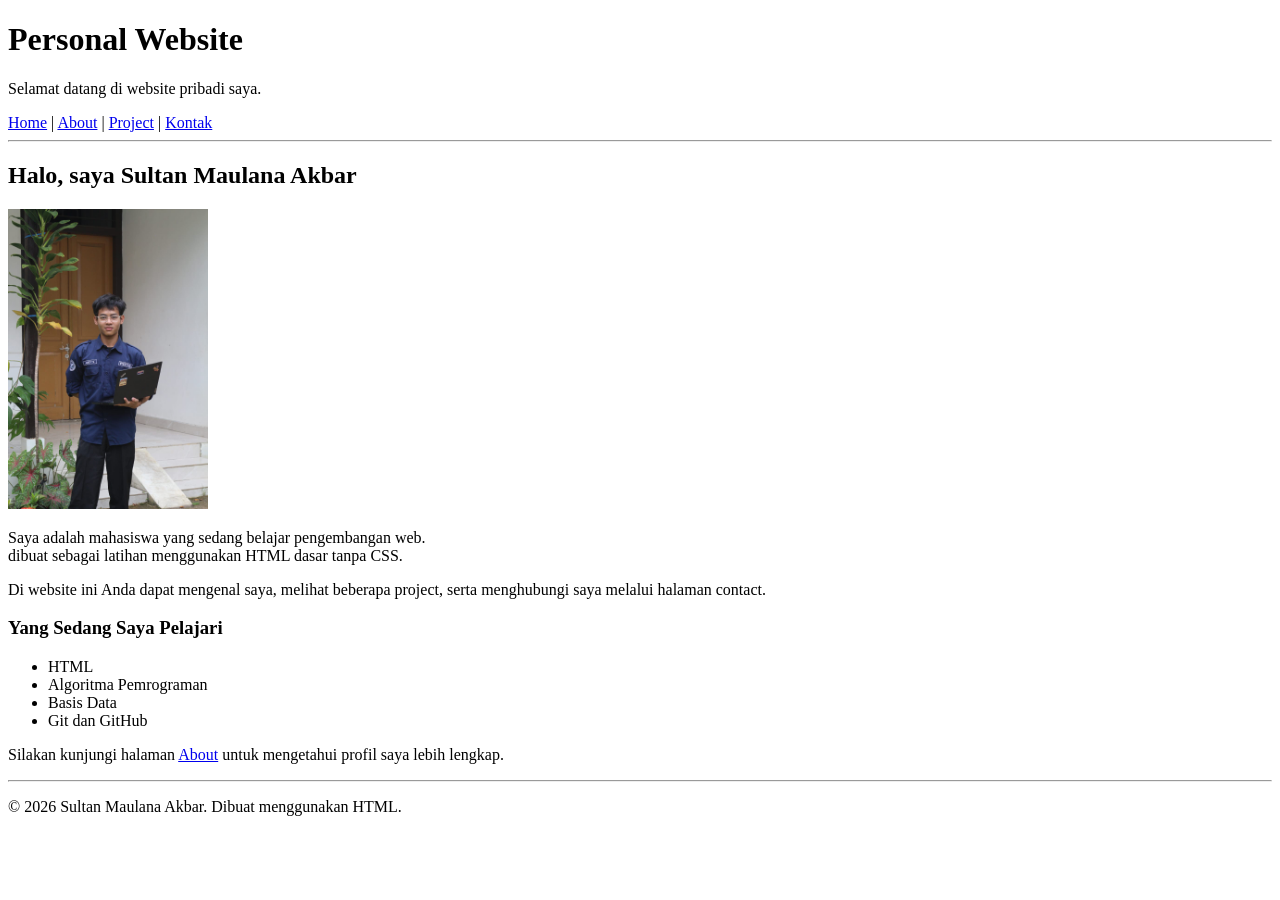
<file: Index.html>
<!DOCTYPE html>
<html lang="en">
<head>
<h1>Personal Website</h1>
<p>Selamat datang di website pribadi saya.</p>
<a href="Home.html">Home</a> <a>|</a> <a href="About.html">About</a> <a>|</a> <a href="project.html">Project</a> <a>|</a> <a href="Kontak.html">Kontak</a> 
<hr>
</head>
<body>
<h2>Halo, saya Sultan Maulana Akbar</h2>
<img src="Assets/images/foto abey.jpeg" alt="Foto Sultan Maulana Akbar" width="200">
<p>Saya adalah mahasiswa yang sedang belajar pengembangan web.
    <br>dibuat sebagai latihan menggunakan HTML dasar tanpa CSS.</p>

<p> Di website ini Anda dapat mengenal saya, melihat beberapa project, serta menghubungi saya melalui halaman contact.</p>
<h3>Yang Sedang Saya Pelajari</h3>
<ul>
  <li>HTML</li>
  <li>Algoritma Pemrograman</li>
  <li>Basis Data</li>
  <li>Git dan GitHub</li>
</ul>
<p> Silakan kunjungi halaman <a href="About.html">About</a> untuk mengetahui profil saya lebih lengkap.</p>
<hr>
<p>&copy; 2026 Sultan Maulana Akbar. Dibuat menggunakan HTML.</p>
</body>
    </html>
</file>
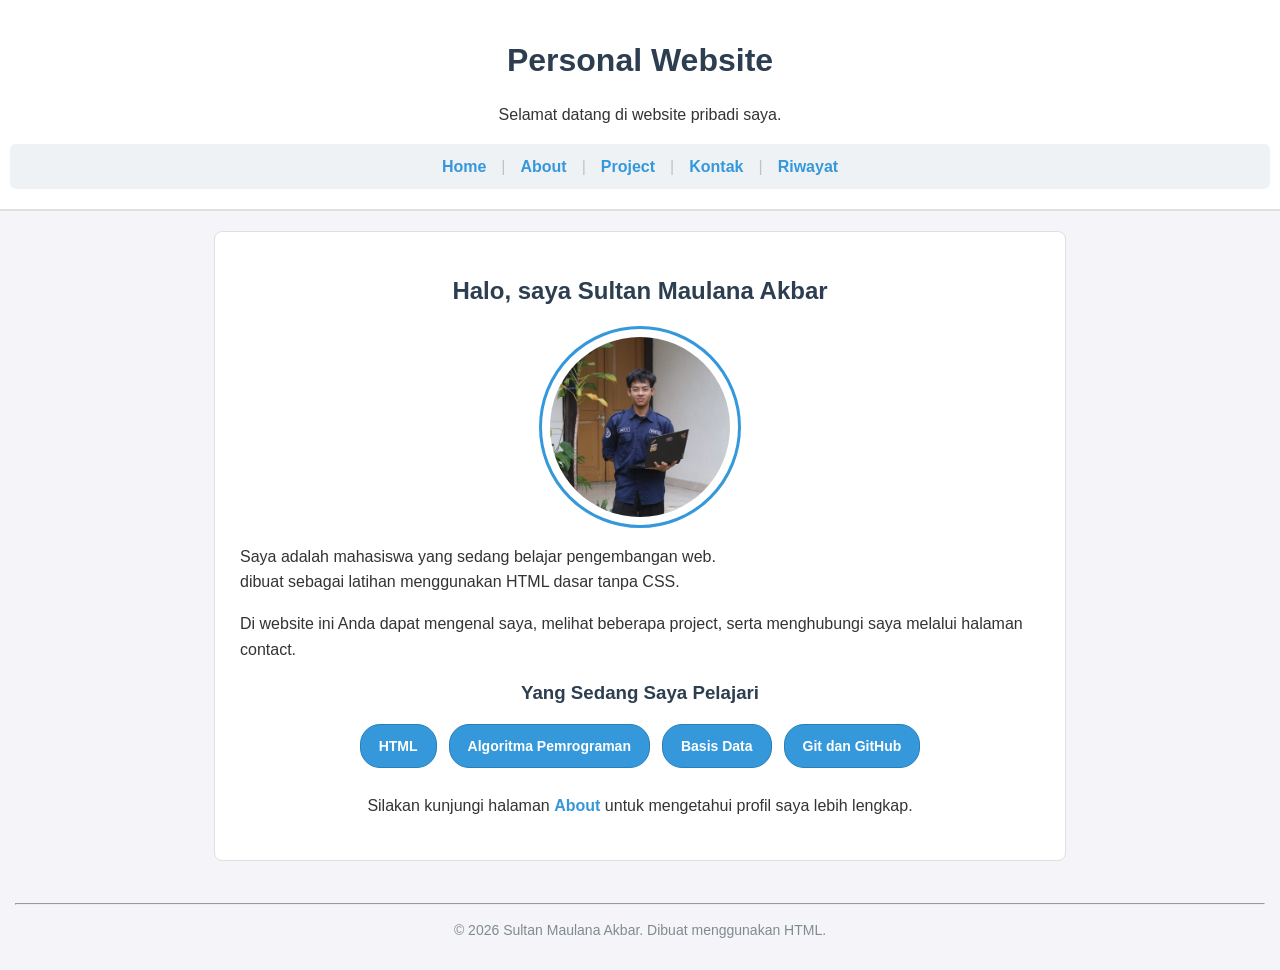
<file: index.html>
<!DOCTYPE html>
<html lang="en">
<head>
  <meta charset="UTF-8">
  <meta name="viewport" content="width=device-width, initial-scale=1.0">
  <title>Personal Website - Home</title>
  <link rel="stylesheet" href="style.css">
</head>
<body>

  <header id="main-header">
    <h1>Personal Website</h1>
    <p>Selamat datang di website pribadi saya.</p>
    
    <nav class="navbar">
      <a href="index.html">Home</a>
      <span class="nav-separator">|</span>
      <a href="About.html">About</a>
      <span class="nav-separator">|</span>
      <a href="project.html">Project</a>
      <span class="nav-separator">|</span>
      <a href="Kontak.html">Kontak</a>
      <span class="nav-separator">|</span>
      <a href="Riwayat.html">Riwayat</a>
    </nav>
  </header>

  <main class="container">
    <h2>Halo, saya Sultan Maulana Akbar</h2>
    
    <img id="profile-img" src="Assets/images/foto abey.jpeg" alt="Foto Sultan Maulana Akbar">
    
    <p>Saya adalah mahasiswa yang sedang belajar pengembangan web.
        <br>dibuat sebagai latihan menggunakan HTML dasar tanpa CSS.</p>

    <p>Di website ini Anda dapat mengenal saya, melihat beberapa project, serta menghubungi saya melalui halaman contact.</p>
    
    <h3>Yang Sedang Saya Pelajari</h3>
    
    <ul class="skill-list">
      <li class="skill-item">HTML</li>
      <li class="skill-item">Algoritma Pemrograman</li>
      <li class="skill-item">Basis Data</li>
      <li class="skill-item">Git dan GitHub</li>
    </ul>

    <p style="text-align: center; margin-top: 25px;">
      Silakan kunjungi halaman <a href="About.html">About</a> untuk mengetahui profil saya lebih lengkap.
    </p>
  </main>

  <footer class="footer">
    <hr>
    <p>&copy; 2026 Sultan Maulana Akbar. Dibuat menggunakan HTML.</p>
  </footer>

</body>
</html>
</file>
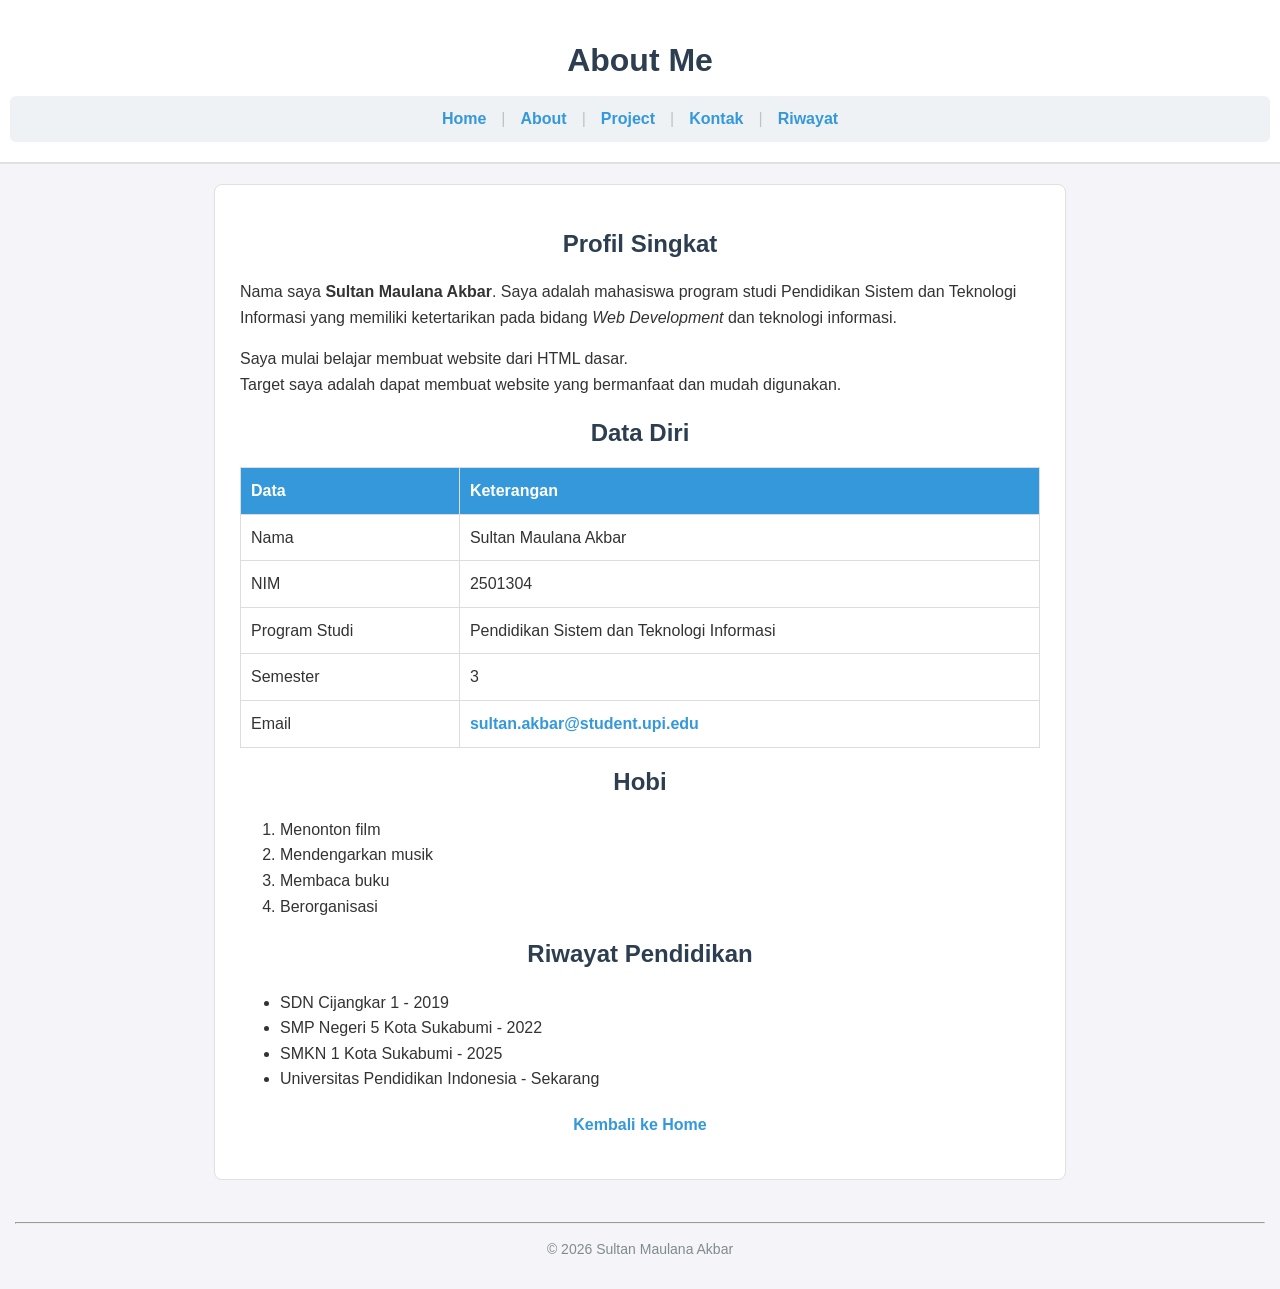
<file: About.html>
<!doctype html>
<html lang="en">
  <head>
    <meta charset="UTF-8">
    <meta name="viewport" content="width=device-width, initial-scale=1.0">
    <title>About Me</title>
    <link rel="stylesheet" href="style.css">
  </head>

  <body>
    <header id="main-header">
      <h1>About Me</h1> 
      <nav class="navbar">
      <a href="index.html">Home</a>
      <span class="nav-separator">|</span>
      <a href="About.html">About</a>
      <span class="nav-separator">|</span>
      <a href="project.html">Project</a>
      <span class="nav-separator">|</span>
      <a href="Kontak.html">Kontak</a>
      <span class="nav-separator">|</span>
      <a href="Riwayat.html">Riwayat</a>
    </nav>
    </header>

    <main class="container">
      <h2>Profil Singkat</h2>
      <p>
        Nama saya <strong>Sultan Maulana Akbar</strong>. Saya adalah mahasiswa
        program studi Pendidikan Sistem dan Teknologi Informasi yang memiliki
        ketertarikan pada bidang <em>Web Development</em> dan teknologi informasi.
      </p>
      <p>
        Saya mulai belajar membuat website dari HTML dasar. <br />Target saya
        adalah dapat membuat website yang bermanfaat dan mudah digunakan.
      </p>

      <h2>Data Diri</h2>
      <table>
          <thead>
              <tr>
                  <th>Data</th>
                  <th>Keterangan</th>
              </tr>
          </thead>
          <tbody>
              <tr>
                  <td>Nama</td>
                  <td>Sultan Maulana Akbar</td>
              </tr>
              <tr>
                  <td>NIM</td>
                  <td>2501304</td>
              </tr>
              <tr>
                  <td>Program Studi</td>
                  <td>Pendidikan Sistem dan Teknologi Informasi</td>
              </tr>
              <tr>
                  <td>Semester</td>
                  <td>3</td>
              </tr>
              <tr>
                  <td>Email</td>
                  <td><a href="mailto:sultan.akbar@student.upi.edu">sultan.akbar@student.upi.edu</a></td>
              </tr>
          </tbody>
      </table>

      <h2>Hobi</h2>
      <ol>
          <li>Menonton film</li>
          <li>Mendengarkan musik</li>
          <li>Membaca buku</li>
          <li>Berorganisasi</li>
      </ol>

      <h2>Riwayat Pendidikan</h2>
      <ul>
          <li>SDN Cijangkar 1 - 2019</li>
          <li>SMP Negeri 5 Kota Sukabumi - 2022</li>
          <li>SMKN 1 Kota Sukabumi - 2025</li>
          <li>Universitas Pendidikan Indonesia - Sekarang</li>
      </ul>

      <p style="text-align: center; margin-top: 20px;">
        <a href="index.html">Kembali ke Home</a>
      </p>
    </main>

    <footer class="footer">
      <hr>
      <p>&copy; 2026 Sultan Maulana Akbar</p>
    </footer>
  </body>
</html>
</file>
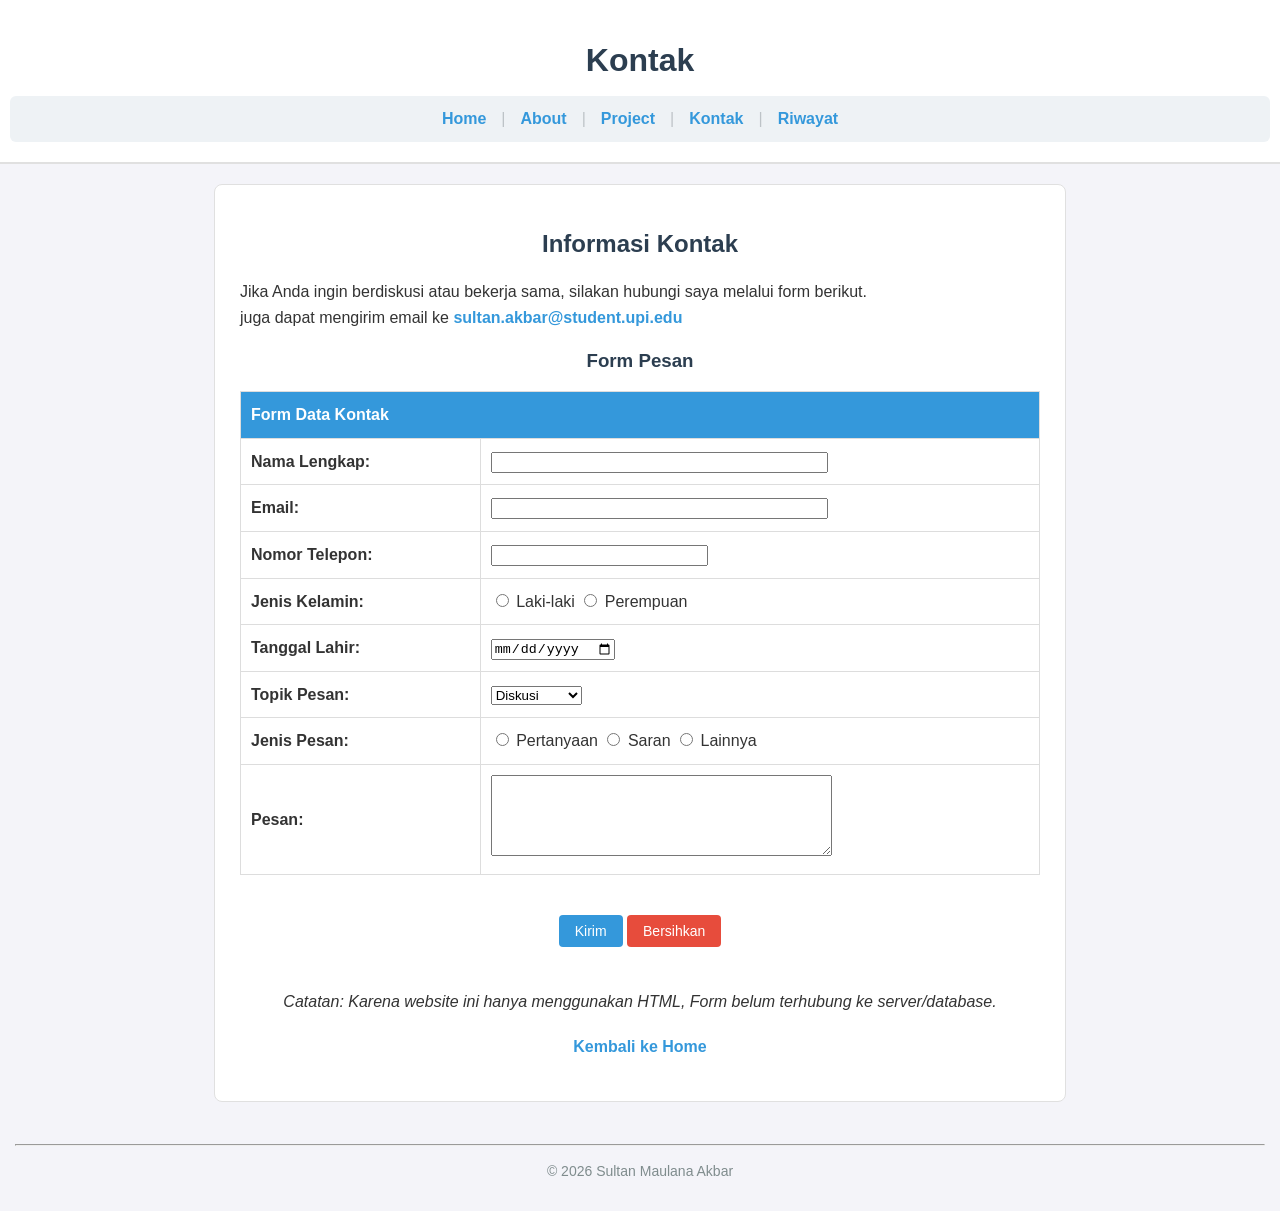
<file: Kontak.html>
<!doctype html>
<html lang="en">
  <head>
    <meta charset="UTF-8">
    <meta name="viewport" content="width=device-width, initial-scale=1.0">
    <title>Kontak</title>
    <link rel="stylesheet" href="style.css">
  </head>

  <body>
    <header id="main-header">
      <h1>Kontak</h1> 
     <nav class="navbar">
      <a href="index.html">Home</a>
      <span class="nav-separator">|</span>
      <a href="About.html">About</a>
      <span class="nav-separator">|</span>
      <a href="project.html">Project</a>
      <span class="nav-separator">|</span>
      <a href="Kontak.html">Kontak</a>
      <span class="nav-separator">|</span>
      <a href="Riwayat.html">Riwayat</a>
    </nav>
    </header>

    <main class="container">
      <h2>Informasi Kontak</h2>
      <p>Jika Anda ingin berdiskusi atau bekerja sama, silakan hubungi saya melalui form berikut.
      <br /> juga dapat mengirim email ke <a href="mailto:sultan.akbar@student.upi.edu">sultan.akbar@student.upi.edu</a></p>
      
      <h3>Form Pesan</h3>
      <form action="#" method="post">
        <table>
          <thead>
            <tr>
              <th colspan="2">Form Data Kontak</th>
            </tr>
          </thead>
          <tbody>
            <tr>
              <td width="30%" align="right"><b><label for="nama">Nama Lengkap:</label></b></td>
              <td><input type="text" id="nama" name="nama" required size="40" /></td>
            </tr>
            <tr>
              <td align="right"><b><label for="email">Email:</label></b></td>
              <td><input type="email" id="email" name="email" required size="40" /></td>
            </tr>
            <tr>
              <td align="right"><b><label for="telepon">Nomor Telepon:</label></b></td>
              <td><input type="text" id="telepon" name="telepon" size="25" /></td>
            </tr>
            <tr>
              <td align="right"><b>Jenis Kelamin:</b></td>
              <td>
                <input type="radio" id="laki" name="jenis_kelamin" value="Laki-laki" />
                <label for="laki">Laki-laki</label>
                <input type="radio" id="perempuan" name="jenis_kelamin" value="Perempuan" />
                <label for="perempuan">Perempuan</label>
              </td>
            </tr>
            <tr>
              <td align="right"><b><label for="tanggal_lahir">Tanggal Lahir:</label></b></td>
              <td><input type="date" id="tanggal_lahir" name="tanggal_lahir" /></td>
            </tr>
            <tr>
              <td align="right"><b><label for="topik">Topik Pesan:</label></b></td>
              <td>
                <select id="topik" name="topik">
                  <option value="diskusi">Diskusi</option>
                  <option value="pertanyaan">Pertanyaan</option>
                  <option value="saran">Saran</option>
                </select>
              </td>
            </tr>
            <tr>
              <td align="right"><b>Jenis Pesan:</b></td>
              <td>
                <input type="radio" id="pertanyaan" name="jenis_pesan" value="Pertanyaan" />
                <label for="pertanyaan">Pertanyaan</label>
                <input type="radio" id="saran" name="jenis_pesan" value="Saran" />
                <label for="saran">Saran</label>
                <input type="radio" id="lainnya" name="jenis_pesan" value="Lainnya" />
                <label for="lainnya">Lainnya</label>
              </td>
            </tr>
            <tr>
              <td align="right"><b><label for="pesan">Pesan:</label></b></td>
              <td>
                <textarea id="pesan" name="pesan" rows="5" cols="40"></textarea>
              </td>
            </tr>
          </tbody>
        </table>
        <br />
        <div style="text-align: center;">
          <button type="submit" class="btn">Kirim</button>
          <button type="reset" class="btn btn-reset">Bersihkan</button>
        </div>
      </form>
      <br />
      <p style="text-align: center;">
        <em>Catatan: Karena website ini hanya menggunakan HTML, Form belum terhubung ke server/database.</em>
      </p>

      <p style="text-align: center; margin-top: 20px;">
        <a href="index.html">Kembali ke Home</a>
      </p>
    </main>

    <footer class="footer">
      <hr>
      <p>&copy; 2026 Sultan Maulana Akbar</p>
    </footer>
  </body>
</html>
</file>
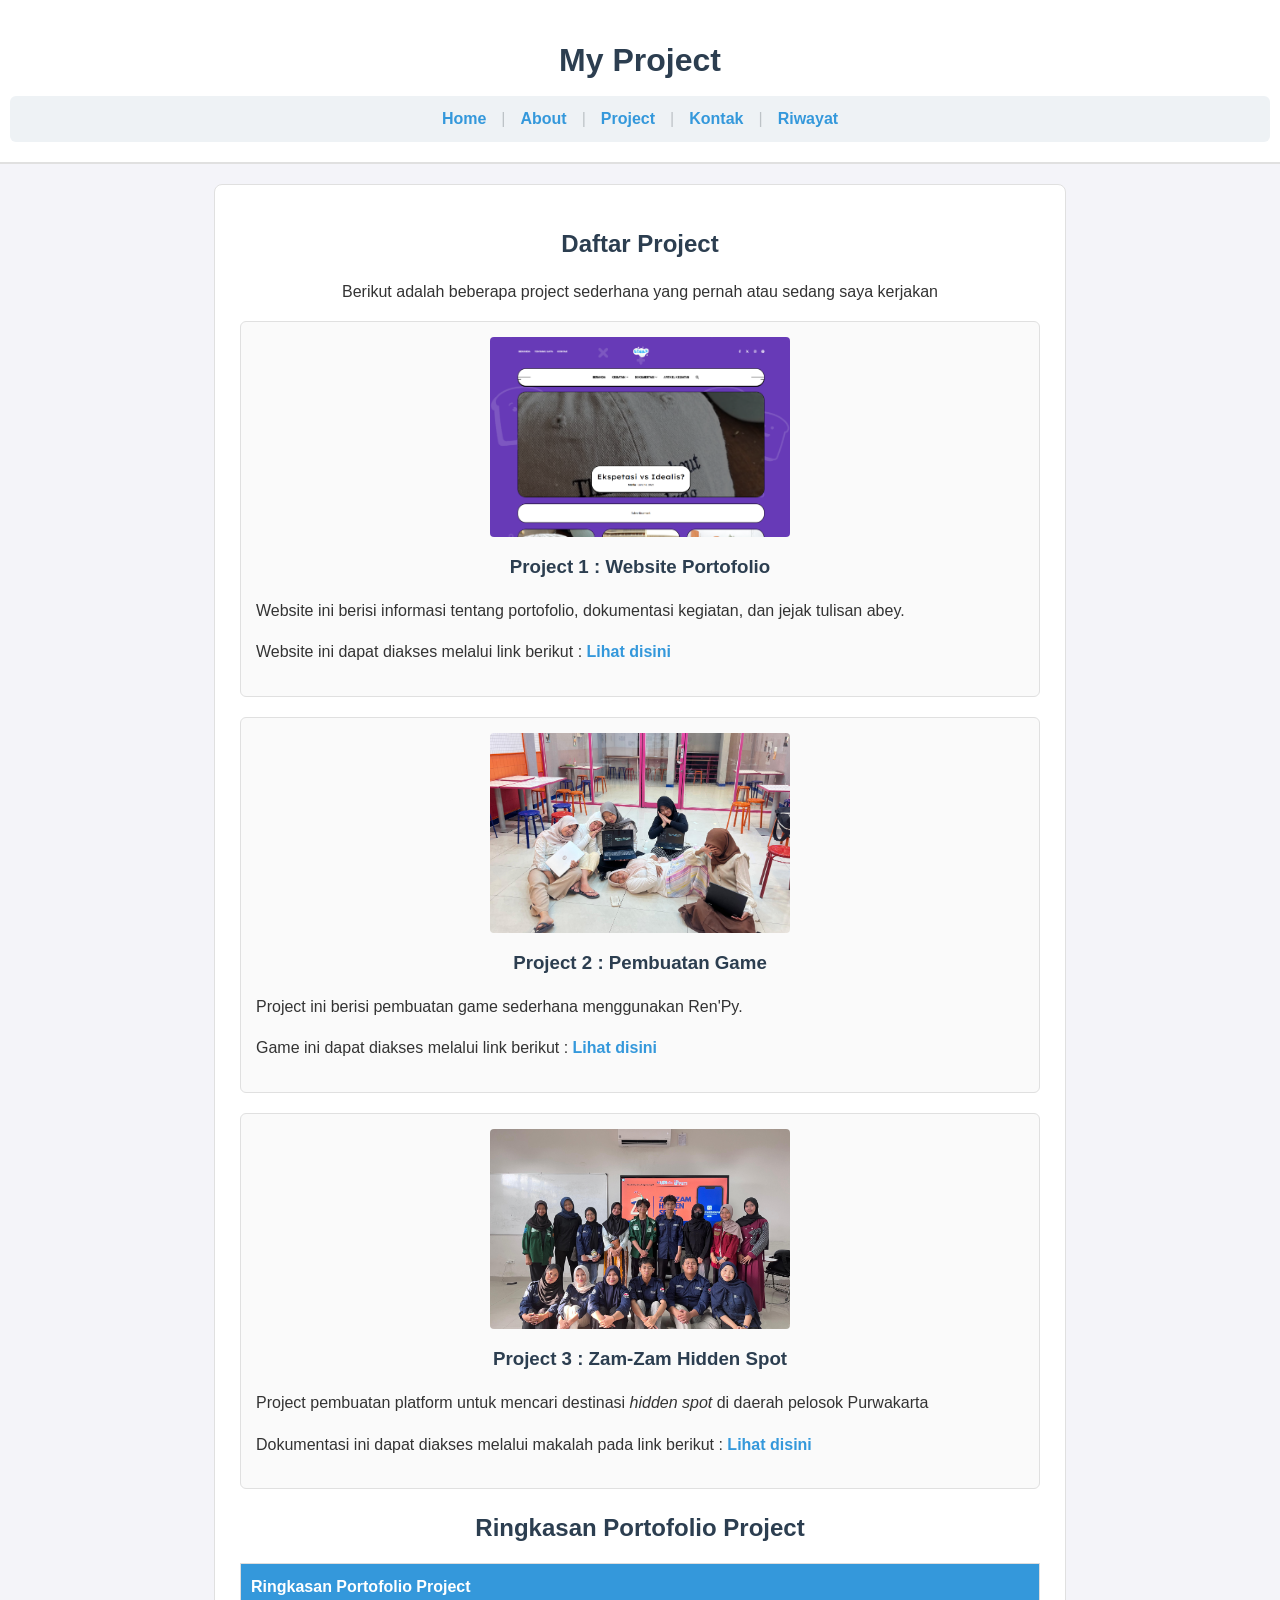
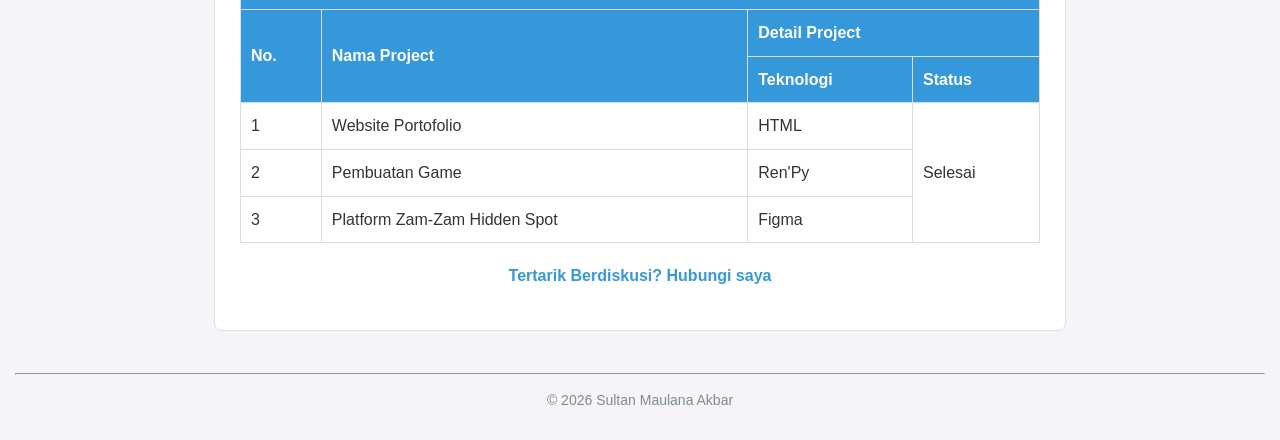
<file: project.html>
<!doctype html>
<html lang="en">
  <head>
    <meta charset="UTF-8">
    <meta name="viewport" content="width=device-width, initial-scale=1.0">
    <title>My Project</title>
    <link rel="stylesheet" href="style.css">
  </head>

  <body>
    <header id="main-header">
      <h1>My Project</h1> 
      <nav class="navbar">
      <a href="index.html">Home</a>
      <span class="nav-separator">|</span>
      <a href="About.html">About</a>
      <span class="nav-separator">|</span>
      <a href="project.html">Project</a>
      <span class="nav-separator">|</span>
      <a href="Kontak.html">Kontak</a>
      <span class="nav-separator">|</span>
      <a href="Riwayat.html">Riwayat</a>
    </nav>
    </header>

    <main class="container">
      <h2>Daftar Project</h2>
      <p style="text-align: center;">Berikut adalah beberapa project sederhana yang pernah atau sedang saya kerjakan</p>
      
      <div class="project-card">
        <img class="project-img" src="Assets/images/Website.png" alt="Website Portofolio" />
        <h3>Project 1 : Website Portofolio</h3>
        <p>Website ini berisi informasi tentang portofolio, dokumentasi kegiatan, dan jejak tulisan abey.</p>
        <p>Website ini dapat diakses melalui link berikut : <a href="https://www.stanla.zone.id/" target="_blank">Lihat disini</a></p>
      </div>

      <div class="project-card">
        <img class="project-img" src="Assets/images/game.jpeg" alt="Game" />
        <h3>Project 2 : Pembuatan Game</h3>
        <p>Project ini berisi pembuatan game sederhana menggunakan Ren'Py.</p>
        <p>Game ini dapat diakses melalui link berikut : <a href="https://drive.google.com/file/d/1SiVh3mne9twyRehZ4vKplH2o3egK4Jvw/view?usp=sharing" target="_blank">Lihat disini</a></p>
      </div>

      <div class="project-card">
        <img class="project-img" src="Assets/images/zhs.jpeg" alt="Zam-Zam Hidden Spot" />
        <h3>Project 3 : Zam-Zam Hidden Spot</h3>
        <p>Project pembuatan platform untuk mencari destinasi <em>hidden spot</em> di daerah pelosok Purwakarta</p>
        <p>Dokumentasi ini dapat diakses melalui makalah pada link berikut : <a href="https://drive.google.com/file/d/1LJDhoLmz9twPjI3U9nvRxpGXdRiFZ_W8/view?usp=sharing" target="_blank">Lihat disini</a></p>
      </div>

      <h2>Ringkasan Portofolio Project</h2>
      <table>
          <thead>
              <tr>
                  <th colspan="4">Ringkasan Portofolio Project</th>
              </tr>
              <tr>
                  <th rowspan="2">No.</th>
                  <th rowspan="2">Nama Project</th>
                  <th colspan="2">Detail Project</th>
              </tr>
              <tr>
                  <th>Teknologi</th>
                  <th>Status</th>
              </tr>
          </thead>
          <tbody>
              <tr>
                  <td>1</td>
                  <td>Website Portofolio</td>
                  <td>HTML</td>
                  <td rowspan="3">Selesai</td>
              </tr>
              <tr>
                  <td>2</td>
                  <td>Pembuatan Game</td>
                  <td>Ren'Py</td>
              </tr>
              <tr>
                  <td>3</td>
                  <td>Platform Zam-Zam Hidden Spot</td>
                  <td>Figma</td>
              </tr>
          </tbody>
      </table>

      <p style="text-align: center; margin-top: 20px;">
        <a href="Kontak.html">Tertarik Berdiskusi? Hubungi saya</a>
      </p>
    </main>

    <footer class="footer">
      <hr>
      <p>&copy; 2026 Sultan Maulana Akbar</p>
    </footer>
  </body>
</html>
</file>
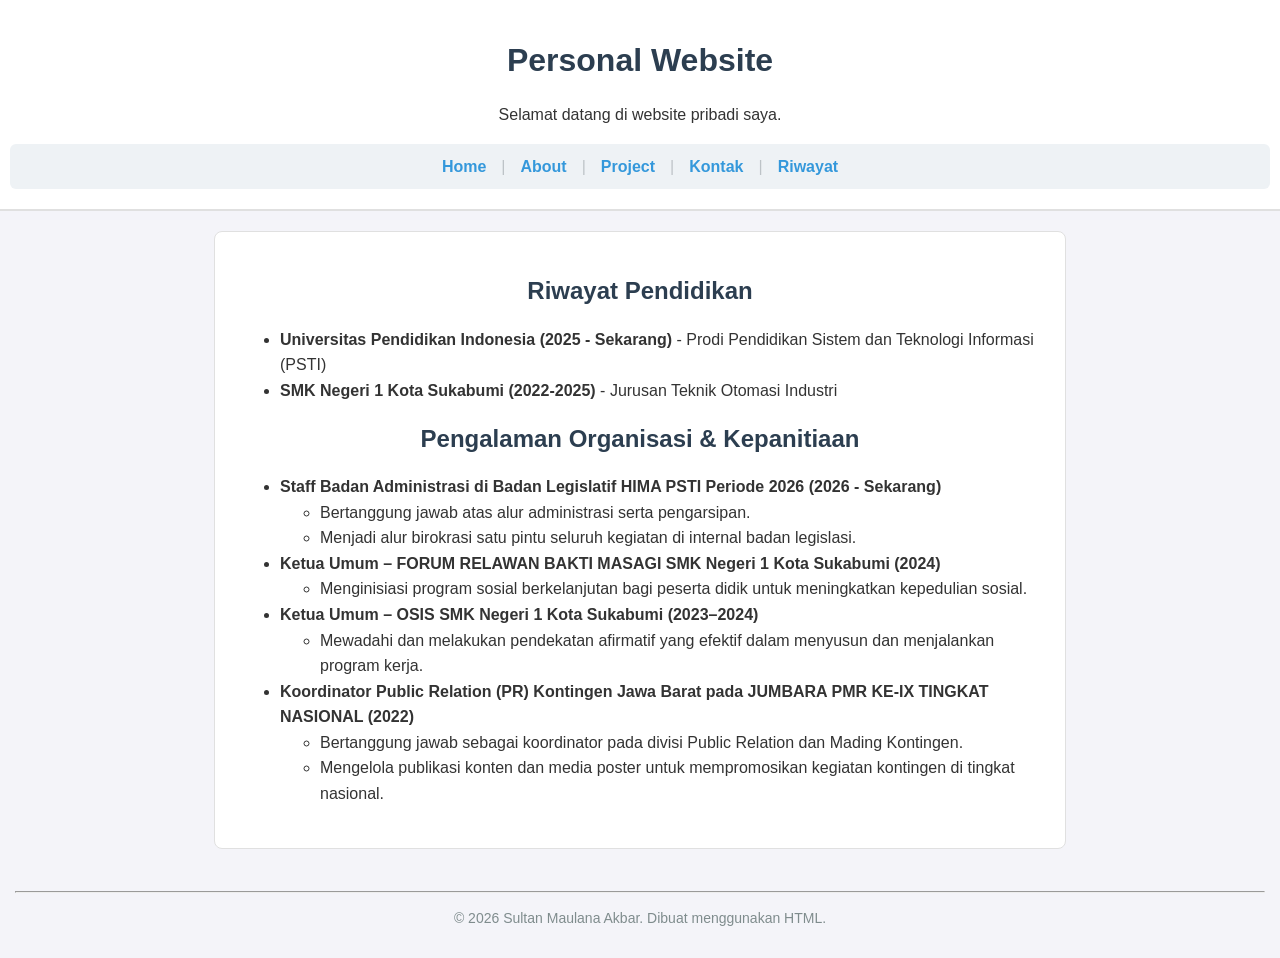
<file: Riwayat.html>
<!DOCTYPE html>
<html lang="id">
<head>
    <meta charset="UTF-8">
    <meta name="viewport" content="width=device-width, initial-scale=1.0">
    <title>Riwayat</title>
    <link rel="stylesheet" href="style.css">
</head>
<body>

    <header id="main-header">
        <h1>Personal Website</h1>
        <p>Selamat datang di website pribadi saya.</p>
        
        <nav class="navbar">
            <a href="index.html">Home</a>
            <span class="nav-separator">|</span>
            <a href="About.html">About</a>
            <span class="nav-separator">|</span>
            <a href="project.html">Project</a>
            <span class="nav-separator">|</span>
            <a href="Kontak.html">Kontak</a>
            <span class="nav-separator">|</span>
            <a href="Riwayat.html">Riwayat</a>
        </nav>
    </header>

    <main class="container">
        <h2>Riwayat Pendidikan</h2>
        <ul>
            <li><strong>Universitas Pendidikan Indonesia (2025 - Sekarang)</strong> - Prodi Pendidikan Sistem dan Teknologi Informasi (PSTI)</li>
            <li><strong>SMK Negeri 1 Kota Sukabumi (2022-2025)</strong> - Jurusan Teknik Otomasi Industri</li>
        </ul>

        <h2>Pengalaman Organisasi & Kepanitiaan</h2>
        <ul>
            <li>
                <strong>Staff Badan Administrasi di Badan Legislatif HIMA PSTI Periode 2026 (2026 - Sekarang)</strong>
                <ul>
                    <li>Bertanggung jawab atas alur administrasi serta pengarsipan.</li>
                    <li>Menjadi alur birokrasi satu pintu seluruh kegiatan di internal badan legislasi.</li>
                </ul>
            </li>
            <li>
                <strong>Ketua Umum – FORUM RELAWAN BAKTI MASAGI SMK Negeri 1 Kota Sukabumi (2024)</strong>
                <ul>
                    <li>Menginisiasi program sosial berkelanjutan bagi peserta didik untuk meningkatkan kepedulian sosial.</li>
                </ul>
            </li>
            <li>
                <strong>Ketua Umum – OSIS SMK Negeri 1 Kota Sukabumi (2023–2024)</strong>
                <ul>
                    <li>Mewadahi dan melakukan pendekatan afirmatif yang efektif dalam menyusun dan menjalankan program kerja.</li>
                </ul>
            </li>
            <li>
                <strong>Koordinator Public Relation (PR) Kontingen Jawa Barat pada JUMBARA PMR KE-IX TINGKAT NASIONAL (2022)</strong>
                <ul>
                    <li>Bertanggung jawab sebagai koordinator pada divisi Public Relation dan Mading Kontingen.</li>
                    <li>Mengelola publikasi konten dan media poster untuk mempromosikan kegiatan kontingen di tingkat nasional.</li>
                </ul>
            </li>
        </ul>
    </main>

    <footer class="footer">
        <hr>
        <p>© 2026 Sultan Maulana Akbar. Dibuat menggunakan HTML.</p>
    </footer>

</body>
</html>
</file>
<file: style.css>
body {
  font-family: Arial, Helvetica, sans-serif;
  background-color: #f4f4f9;
  color: #333333;
  line-height: 1.6;
  margin: 0;
  padding: 0;
}

h1, h2, h3 {
  color: #2c3e50;
  text-align: center;
  margin-top: 15px;
  margin-bottom: 10px;
}

a {
  color: #3498db;
  text-decoration: none;
  font-weight: bold;
  transition: color 0.3s ease, background-color 0.3s ease;
}

a:hover {
  color: #1d6fa5;
  text-decoration: underline;
}

#main-header {
  background-color: #ffffff;
  padding: 20px 10px;
  border-bottom: 2px solid #e0e0e0;
  text-align: center;
}

#profile-img {
  width: 180px;
  height: 180px;
  padding: 8px;
  border: 3px solid #3498db;
  margin: 15px auto;
  border-radius: 50%;
  object-fit: cover;
  display: block;
  animation: fadeIn 1.2s ease-out;
}

.container {
  max-width: 800px;
  margin: 20px auto;
  padding: 25px;
  background-color: #ffffff;
  border-radius: 8px;
  border: 1px solid #e0e0e0;
}

.navbar {
  display: flex;
  justify-content: center;
  align-items: center;
  gap: 15px;
  padding: 10px 0;
  background-color: #eef2f5;
  border-radius: 6px;
  margin-top: 10px;
}

.nav-separator {
  color: #bdc3c7;
}

.skill-list {
  display: flex;
  justify-content: center;
  flex-wrap: wrap;
  gap: 12px;
  list-style: none;
  padding: 0;
}

.skill-item {
  background-color: #3498db;
  color: #ffffff;
  padding: 10px 18px;
  border-radius: 20px;
  border: 1px solid #2980b9;
  font-weight: bold;
  font-size: 14px;
  transition: transform 0.3s ease, background-color 0.3s ease;
}

.skill-item:hover {
  background-color: #1d6fa5;
  transform: translateY(-3px);
}

table {
  width: 100%;
  border-collapse: collapse;
  margin: 15px 0;
}

th, td {
  border: 1px solid #dddddd;
  padding: 10px;
  text-align: left;
}

th {
  background-color: #3498db;
  color: white;
}

.project-card {
  border: 1px solid #e0e0e0;
  padding: 15px;
  margin-bottom: 20px;
  border-radius: 6px;
  background-color: #fafafa;
  transition: transform 0.3s ease;
}

.project-card:hover {
  transform: translateY(-4px);
}

.project-img {
  width: 300px;
  height: 200px;
  object-fit: cover;
  display: block;
  margin: 0 auto 10px auto;
  border-radius: 4px;
}

.btn {
  background-color: #3498db;
  color: white;
  padding: 8px 16px;
  border: none;
  border-radius: 4px;
  cursor: pointer;
  font-size: 14px;
  transition: background-color 0.3s ease, transform 0.2s ease;
}

.btn:hover {
  background-color: #1d6fa5;
  transform: translateY(-2px);
}

.btn-reset {
  background-color: #e74c3c;
}

.btn-reset:hover {
  background-color: #c0392b;
}

.footer {
  text-align: center;
  padding: 15px;
  font-size: 14px;
  color: #7f8c8d;
  margin-top: 20px;
}

@keyframes fadeIn {
  from {
    opacity: 0;
    transform: translateY(20px);
  }
  to {
    opacity: 1;
    transform: translateY(0);
  }
}
</file>
